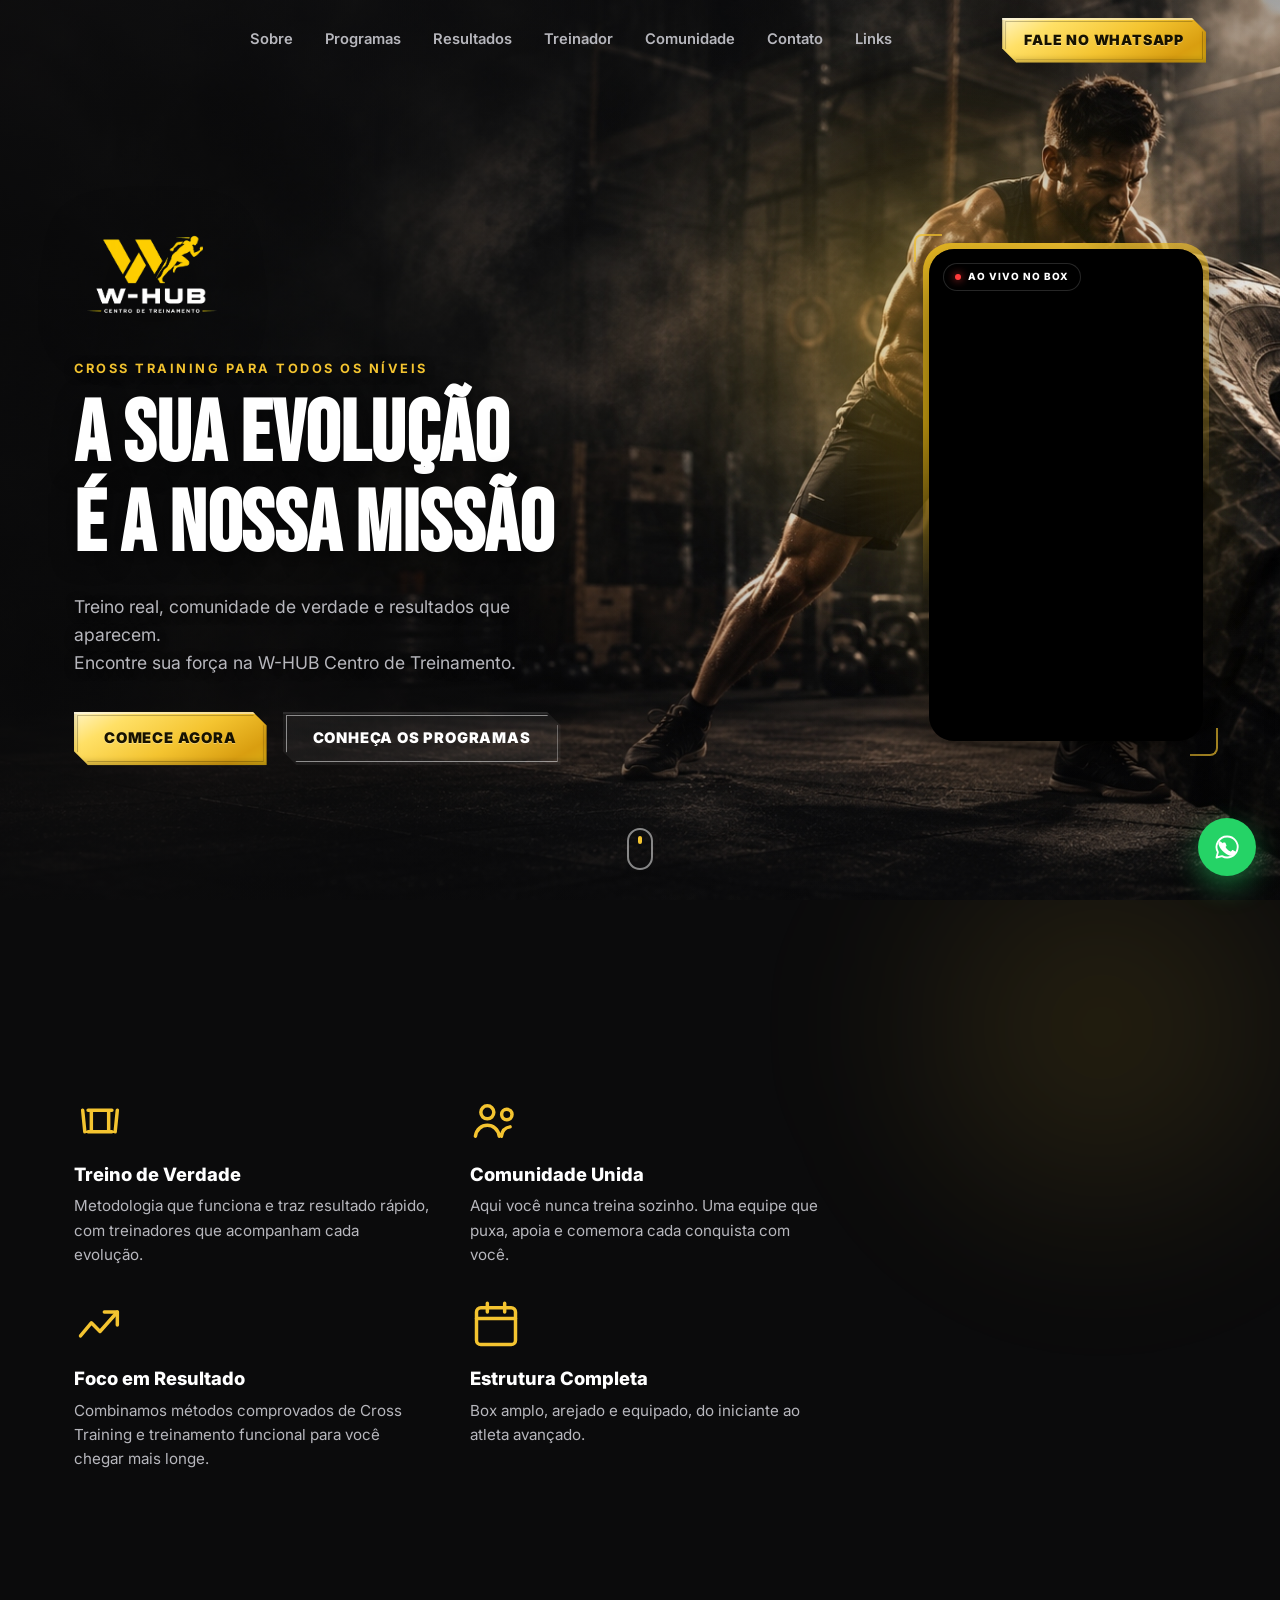
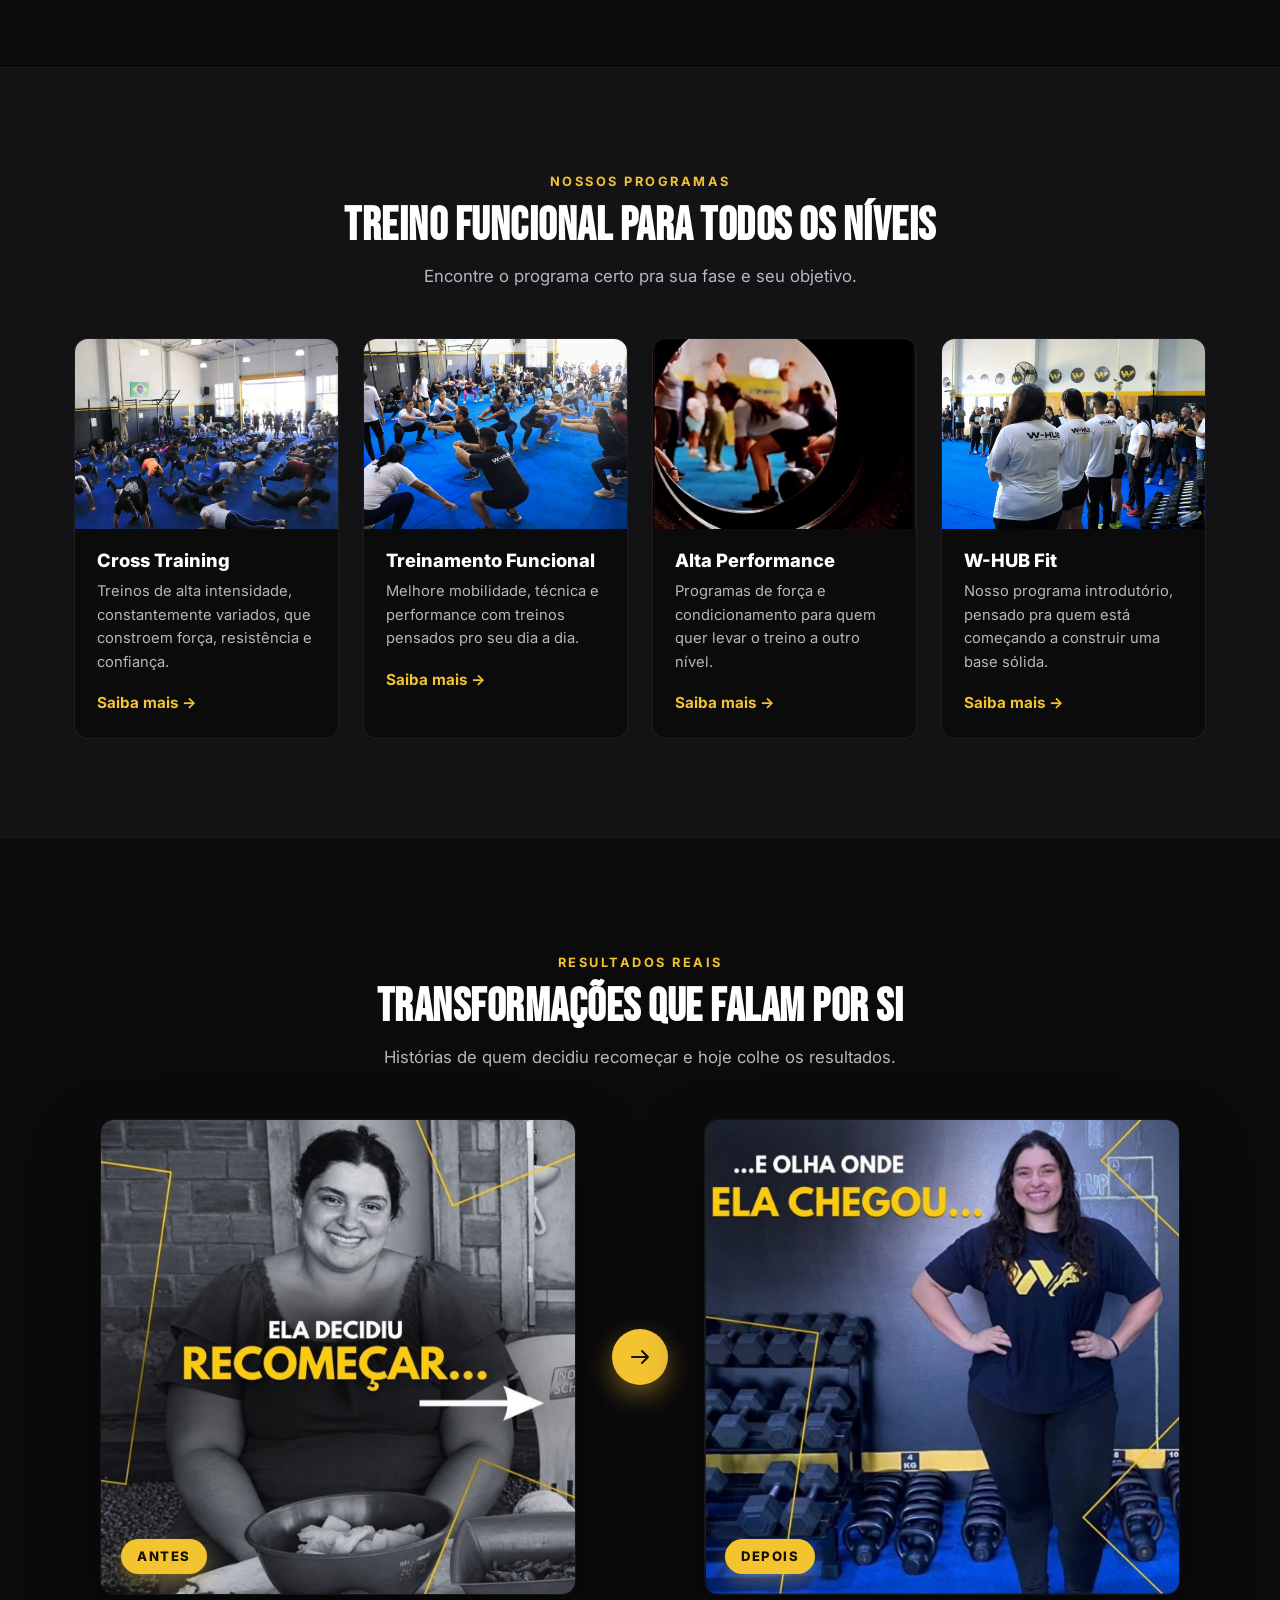
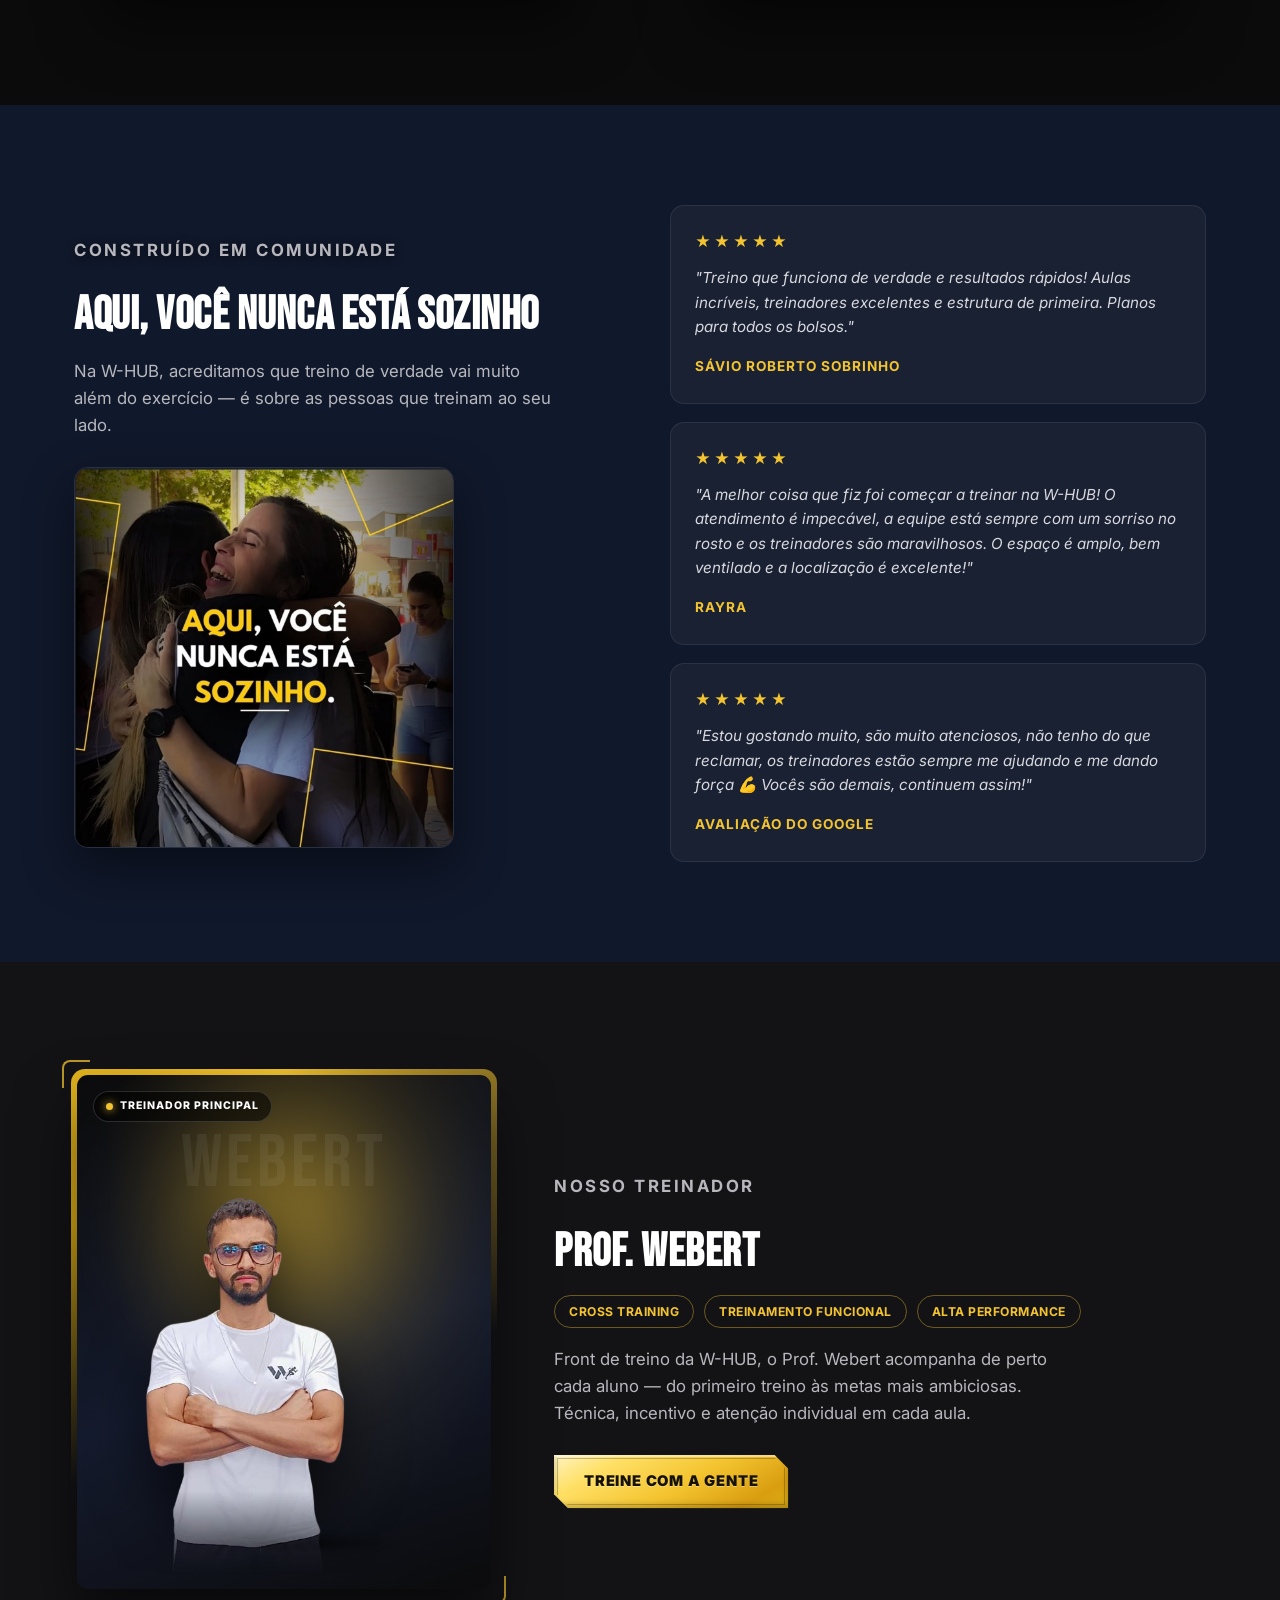
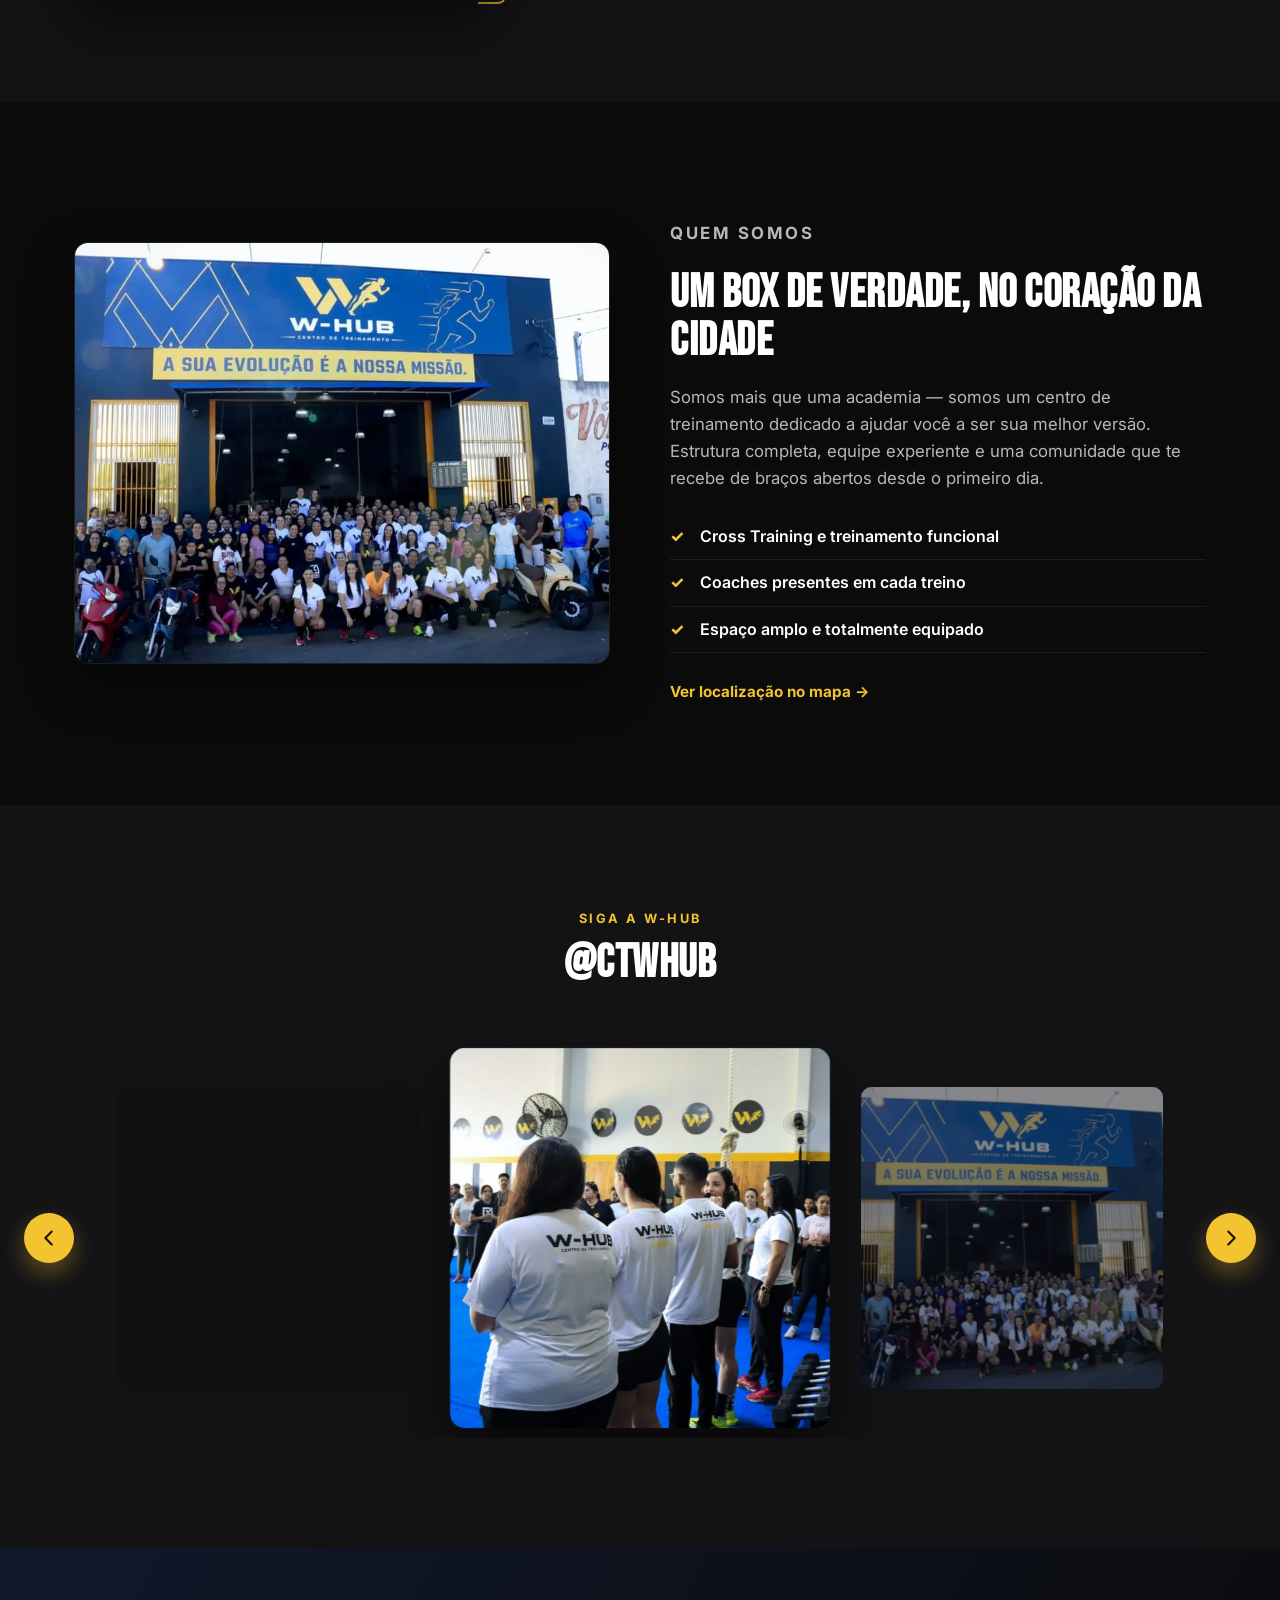
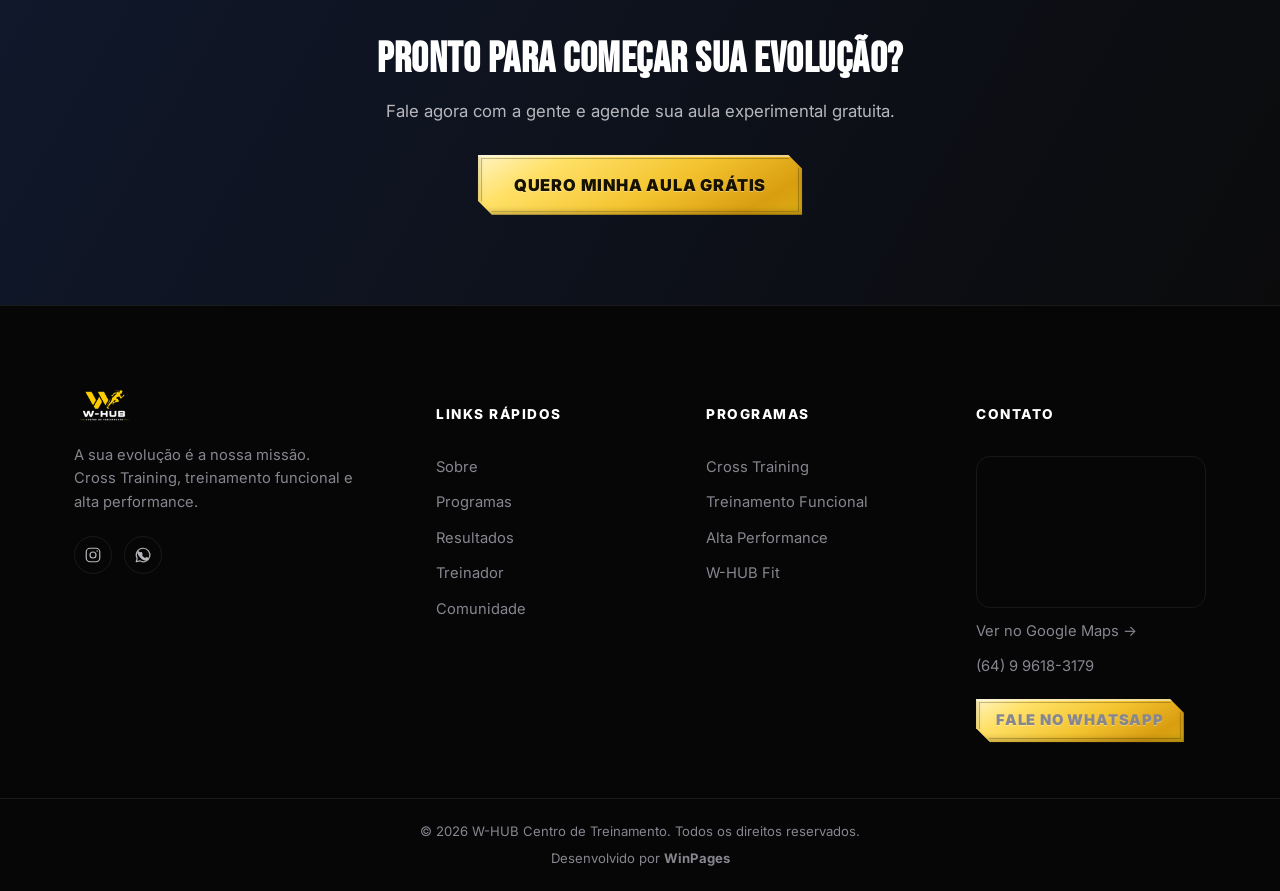
<file: index.html>
<!DOCTYPE html>
<html lang="pt-BR">
<head>
<meta charset="UTF-8">
<meta name="viewport" content="width=device-width, initial-scale=1.0">
<title>W-HUB Centro de Treinamento | Cross Training &amp; Alta Performance</title>
<meta name="description" content="W-HUB Centro de Treinamento. Cross Training, treinamento funcional e alta performance. Sua evolução é a nossa missão.">
<link rel="icon" href="assets/img/logo-transparente.png">
<link rel="preconnect" href="https://fonts.googleapis.com">
<link rel="preconnect" href="https://fonts.gstatic.com" crossorigin>
<link href="https://fonts.googleapis.com/css2?family=Bebas+Neue&family=Inter:wght@400;500;600;700;800&display=swap" rel="stylesheet">
<link rel="stylesheet" href="css/styles.css">
</head>
<body>

<!-- ===== HEADER ===== -->
<header class="header" id="header">
  <div class="container header__inner">
    <a href="#top" class="logo" id="navLogo">
      <img src="assets/img/logo-transparente.png" alt="W-HUB Centro de Treinamento">
    </a>

    <nav class="nav" id="nav">
      <a href="#sobre" class="nav__link">Sobre</a>
      <a href="#programas" class="nav__link">Programas</a>
      <a href="#resultados" class="nav__link">Resultados</a>
      <a href="#treinador" class="nav__link">Treinador</a>
      <a href="#comunidade" class="nav__link">Comunidade</a>
      <a href="#contato" class="nav__link">Contato</a>
      <a href="links.html" class="nav__link">Links</a>
    </nav>

    <a href="https://wa.me/5564996183179?text=Ol%C3%A1%2C%20quero%20come%C3%A7ar%20a%20treinar%20na%20W-HUB!" target="_blank" rel="noopener" class="btn btn--primary header__cta">
      Fale no WhatsApp
    </a>

    <button class="nav__toggle" id="navToggle" aria-label="Abrir menu" aria-expanded="false" aria-controls="nav">
      <span></span><span></span><span></span>
    </button>
  </div>
</header>

<div class="nav__overlay" id="navOverlay" aria-hidden="true"></div>

<!-- ===== HERO ===== -->
<section class="hero" id="top">
  <img src="assets/img/hero-effect.jpg" alt="" class="hero__video">
  <div class="hero__overlay"></div>
  <div class="hero__glow" aria-hidden="true"></div>

  <div class="container hero__row">
    <div class="hero__content reveal">
      <img src="assets/img/logo-transparente.png" alt="W-HUB Centro de Treinamento" class="hero-logo" id="heroLogo">
      <p class="eyebrow eyebrow--light">Cross Training para todos os níveis</p>
      <h1 class="hero__title">A SUA EVOLUÇÃO<br>É A NOSSA MISSÃO</h1>
      <p class="hero__subtitle">Treino real, comunidade de verdade e resultados que aparecem.<br>Encontre sua força na W-HUB Centro de Treinamento.</p>
      <div class="hero__actions">
        <a href="https://wa.me/5564996183179?text=Ol%C3%A1%2C%20quero%20come%C3%A7ar%20a%20treinar%20na%20W-HUB!" target="_blank" rel="noopener" class="btn btn--primary">Comece Agora</a>
        <a href="#programas" class="btn btn--outline">Conheça os Programas</a>
      </div>
    </div>

    <div class="showcase-slot" id="heroSlot">
      <div class="flying-card" id="flyingCard">
        <div class="flying-card__glow" aria-hidden="true"></div>
        <div class="flying-card__frame">
          <div class="flying-card__frame-inner">
            <span class="flying-card__badge"><span class="dot"></span>AO VIVO NO BOX</span>
            <video muted loop playsinline autoplay><source src="assets/video/cortes-academia.mp4" type="video/mp4"></video>
          </div>
        </div>
        <span class="flying-card__corner flying-card__corner--tl" aria-hidden="true"></span>
        <span class="flying-card__corner flying-card__corner--br" aria-hidden="true"></span>
      </div>
    </div>
  </div>

  <a href="#pilares" class="hero__scroll" aria-label="Rolar para baixo"><span></span></a>
</section>

<!-- ===== PILARES ===== -->
<section class="pillars" id="pilares">
  <div class="pillars__glow" aria-hidden="true"></div>
  <div class="container pillars__row">
    <div class="pillars__icons">
      <div class="pillar reveal">
        <div class="pillar__icon">
          <svg viewBox="0 0 24 24" fill="none"><path d="M6.5 7h11M6.5 17h11M4 7l1 10M20 7l-1 10M8 7v10M16 7v10" stroke="currentColor" stroke-width="1.6" stroke-linecap="round" stroke-linejoin="round"/></svg>
        </div>
        <h3>Treino de Verdade</h3>
        <p>Metodologia que funciona e traz resultado rápido, com treinadores que acompanham cada evolução.</p>
      </div>
      <div class="pillar reveal">
        <div class="pillar__icon">
          <svg viewBox="0 0 24 24" fill="none"><circle cx="8" cy="8" r="3" stroke="currentColor" stroke-width="1.6"/><circle cx="17" cy="9" r="2.4" stroke="currentColor" stroke-width="1.6"/><path d="M2.5 19c.5-3.2 2.9-5 5.5-5s5 1.8 5.5 5M14.5 19c.3-2.4 1.9-4 4-4.3" stroke="currentColor" stroke-width="1.6" stroke-linecap="round"/></svg>
        </div>
        <h3>Comunidade Unida</h3>
        <p>Aqui você nunca treina sozinho. Uma equipe que puxa, apoia e comemora cada conquista com você.</p>
      </div>
      <div class="pillar reveal">
        <div class="pillar__icon">
          <svg viewBox="0 0 24 24" fill="none"><path d="M3 17l5-6 4 4 8-9" stroke="currentColor" stroke-width="1.6" stroke-linecap="round" stroke-linejoin="round"/><path d="M14 6h6v6" stroke="currentColor" stroke-width="1.6" stroke-linecap="round" stroke-linejoin="round"/></svg>
        </div>
        <h3>Foco em Resultado</h3>
        <p>Combinamos métodos comprovados de Cross Training e treinamento funcional para você chegar mais longe.</p>
      </div>
      <div class="pillar reveal">
        <div class="pillar__icon">
          <svg viewBox="0 0 24 24" fill="none"><rect x="3" y="4" width="18" height="17" rx="2" stroke="currentColor" stroke-width="1.6"/><path d="M3 9h18M8 2v4M16 2v4" stroke="currentColor" stroke-width="1.6" stroke-linecap="round"/></svg>
        </div>
        <h3>Estrutura Completa</h3>
        <p>Box amplo, arejado e equipado, do iniciante ao atleta avançado.</p>
      </div>
    </div>

    <div class="showcase-slot" id="pillarsSlot"></div>
  </div>
</section>

<!-- ===== PROGRAMAS ===== -->
<section class="programs" id="programas">
  <div class="container">
    <div class="section-head reveal">
      <p class="eyebrow">Nossos Programas</p>
      <h2>Treino funcional para todos os níveis</h2>
      <p class="section-head__desc">Encontre o programa certo pra sua fase e seu objetivo.</p>
    </div>

    <div class="programs__grid">
      <article class="program-card reveal">
        <div class="program-card__img"><img src="assets/img/alunos-1.jpg" alt="Aula de Cross Training na W-HUB"></div>
        <div class="program-card__body">
          <h3>Cross Training</h3>
          <p>Treinos de alta intensidade, constantemente variados, que constroem força, resistência e confiança.</p>
          <a href="https://wa.me/5564996183179?text=Quero%20saber%20mais%20sobre%20o%20Cross%20Training" target="_blank" rel="noopener" class="link-arrow">Saiba mais →</a>
        </div>
      </article>

      <article class="program-card reveal">
        <div class="program-card__img"><img src="assets/img/alunos-2.jpg" alt="Treinamento funcional em grupo"></div>
        <div class="program-card__body">
          <h3>Treinamento Funcional</h3>
          <p>Melhore mobilidade, técnica e performance com treinos pensados pro seu dia a dia.</p>
          <a href="https://wa.me/5564996183179?text=Quero%20saber%20mais%20sobre%20Treinamento%20Funcional" target="_blank" rel="noopener" class="link-arrow">Saiba mais →</a>
        </div>
      </article>

      <article class="program-card reveal">
        <div class="program-card__img"><img src="assets/img/alta-performance.jpg" alt="Treino de alta performance na W-HUB"></div>
        <div class="program-card__body">
          <h3>Alta Performance</h3>
          <p>Programas de força e condicionamento para quem quer levar o treino a outro nível.</p>
          <a href="https://wa.me/5564996183179?text=Quero%20saber%20mais%20sobre%20Alta%20Performance" target="_blank" rel="noopener" class="link-arrow">Saiba mais →</a>
        </div>
      </article>

      <article class="program-card reveal">
        <div class="program-card__img"><img src="assets/img/alunos-3.jpg" alt="Programa introdutório W-HUB Fit"></div>
        <div class="program-card__body">
          <h3>W-HUB Fit</h3>
          <p>Nosso programa introdutório, pensado pra quem está começando a construir uma base sólida.</p>
          <a href="https://wa.me/5564996183179?text=Quero%20come%C3%A7ar%20pelo%20W-HUB%20Fit" target="_blank" rel="noopener" class="link-arrow">Saiba mais →</a>
        </div>
      </article>
    </div>
  </div>
</section>

<!-- ===== ANTES E DEPOIS ===== -->
<section class="transformation" id="resultados">
  <div class="container">
    <div class="section-head reveal">
      <p class="eyebrow">Resultados Reais</p>
      <h2>Transformações que falam por si</h2>
      <p class="section-head__desc">Histórias de quem decidiu recomeçar e hoje colhe os resultados.</p>
    </div>

    <div class="transformation__compare">
      <figure class="transformation__frame reveal">
        <img src="assets/img/antes.jpg" alt="Antes: aluna decidiu recomeçar">
        <figcaption>Antes</figcaption>
      </figure>
      <div class="transformation__arrow reveal" aria-hidden="true">
        <svg viewBox="0 0 24 24" fill="none"><path d="M4 12h16M14 6l6 6-6 6" stroke="currentColor" stroke-width="2" stroke-linecap="round" stroke-linejoin="round"/></svg>
      </div>
      <figure class="transformation__frame reveal">
        <img src="assets/img/depois.jpg" alt="Depois: aluna treinando na W-HUB">
        <figcaption>Depois</figcaption>
      </figure>
    </div>
  </div>
</section>

<!-- ===== COMUNIDADE / DEPOIMENTOS ===== -->
<section class="community" id="comunidade">
  <div class="container community__inner">
    <div class="community__intro reveal">
      <p class="eyebrow eyebrow--light">Construído em Comunidade</p>
      <h2>Aqui, você nunca está sozinho</h2>
      <p>Na W-HUB, acreditamos que treino de verdade vai muito além do exercício — é sobre as pessoas que treinam ao seu lado.</p>
      <img class="community__img" src="assets/img/comunidade.jpg" alt="Alunas se abraçando na W-HUB">
    </div>

    <div class="community__reviews">
      <div class="review-card reveal">
        <div class="stars">★★★★★</div>
        <p>"Treino que funciona de verdade e resultados rápidos! Aulas incríveis, treinadores excelentes e estrutura de primeira. Planos para todos os bolsos."</p>
        <span class="review-card__author">Sávio Roberto Sobrinho</span>
      </div>
      <div class="review-card reveal">
        <div class="stars">★★★★★</div>
        <p>"A melhor coisa que fiz foi começar a treinar na W-HUB! O atendimento é impecável, a equipe está sempre com um sorriso no rosto e os treinadores são maravilhosos. O espaço é amplo, bem ventilado e a localização é excelente!"</p>
        <span class="review-card__author">Rayra</span>
      </div>
      <div class="review-card reveal">
        <div class="stars">★★★★★</div>
        <p>"Estou gostando muito, são muito atenciosos, não tenho do que reclamar, os treinadores estão sempre me ajudando e me dando força 💪 Vocês são demais, continuem assim!"</p>
        <span class="review-card__author">Avaliação do Google</span>
      </div>
    </div>
  </div>
</section>

<!-- ===== TREINADOR ===== -->
<section class="coach" id="treinador">
  <div class="container coach__inner">
    <div class="coach__showcase reveal">
      <div class="coach__panel">
        <div class="coach__panel-inner">
          <div class="coach__glow" aria-hidden="true"></div>
          <span class="coach__watermark" aria-hidden="true">WEBERT</span>
          <span class="coach__badge"><span class="dot"></span>TREINADOR PRINCIPAL</span>
          <img src="assets/img/coach-webert-transparente.png" alt="Prof. Webert, treinador da W-HUB" class="coach__cutout">
          <div class="coach__floor" aria-hidden="true"></div>
        </div>
      </div>
      <span class="coach__corner coach__corner--tl" aria-hidden="true"></span>
      <span class="coach__corner coach__corner--br" aria-hidden="true"></span>
    </div>
    <div class="coach__text reveal">
      <p class="eyebrow">Nosso Treinador</p>
      <h2>Prof. Webert</h2>
      <div class="coach__tags">
        <span>Cross Training</span>
        <span>Treinamento Funcional</span>
        <span>Alta Performance</span>
      </div>
      <p>Front de treino da W-HUB, o Prof. Webert acompanha de perto cada aluno — do primeiro treino às metas mais ambiciosas. Técnica, incentivo e atenção individual em cada aula.</p>
      <a href="https://wa.me/5564996183179?text=Quero%20treinar%20com%20o%20Prof.%20Webert" target="_blank" rel="noopener" class="btn btn--primary">Treine com a gente</a>
    </div>
  </div>
</section>

<!-- ===== SOBRE / FACHADA ===== -->
<section class="about" id="sobre">
  <div class="container about__inner">
    <div class="about__img reveal">
      <img src="assets/img/fachada.jpg" alt="Fachada da W-HUB Centro de Treinamento">
    </div>
    <div class="about__text reveal">
      <p class="eyebrow">Quem Somos</p>
      <h2>Um box de verdade, no coração da cidade</h2>
      <p>Somos mais que uma academia — somos um centro de treinamento dedicado a ajudar você a ser sua melhor versão. Estrutura completa, equipe experiente e uma comunidade que te recebe de braços abertos desde o primeiro dia.</p>
      <ul class="about__list">
        <li>Cross Training e treinamento funcional</li>
        <li>Coaches presentes em cada treino</li>
        <li>Espaço amplo e totalmente equipado</li>
      </ul>
      <a href="https://maps.app.goo.gl/DdHtDX8jve7Gozn39" target="_blank" rel="noopener" class="link-arrow">Ver localização no mapa →</a>
    </div>
  </div>
</section>

<!-- ===== INSTAGRAM GRID ===== -->
<section class="feed">
  <div class="container">
    <div class="section-head reveal">
      <p class="eyebrow">Siga a W-HUB</p>
      <h2><a href="https://instagram.com/ctwhub" target="_blank" rel="noopener" class="feed__handle">@ctwhub</a></h2>
    </div>
  </div>
  <div class="feed__carousel">
    <button class="feed__nav feed__nav--prev" id="feedPrev" aria-label="Foto anterior">
      <svg viewBox="0 0 24 24" fill="none"><path d="M15 5l-7 7 7 7" stroke="currentColor" stroke-width="2.2" stroke-linecap="round" stroke-linejoin="round"/></svg>
    </button>

    <div class="feed__viewport">
      <div class="feed__track" id="feedTrack">
        <div class="feed__slide"><img src="assets/img/alunos-1.jpg" alt="Alunos treinando"></div>
        <div class="feed__slide"><img src="assets/img/alunos-2.jpg" alt="Agachamento em grupo"></div>
        <div class="feed__slide feed__slide--video">
          <video muted loop playsinline autoplay><source src="assets/video/treino.mp4" type="video/mp4"></video>
        </div>
        <div class="feed__slide"><img src="assets/img/alunos-3.jpg" alt="Equipe W-HUB"></div>
        <div class="feed__slide"><img src="assets/img/fachada.jpg" alt="Fachada W-HUB"></div>
        <div class="feed__slide feed__slide--video">
          <video muted loop playsinline autoplay><source src="assets/video/sessao-treino.mp4" type="video/mp4"></video>
        </div>
      </div>
    </div>

    <button class="feed__nav feed__nav--next" id="feedNext" aria-label="Próxima foto">
      <svg viewBox="0 0 24 24" fill="none"><path d="M9 5l7 7-7 7" stroke="currentColor" stroke-width="2.2" stroke-linecap="round" stroke-linejoin="round"/></svg>
    </button>
  </div>
</section>

<!-- ===== CTA FINAL ===== -->
<section class="cta-final">
  <div class="container cta-final__inner reveal">
    <h2>Pronto para começar sua evolução?</h2>
    <p>Fale agora com a gente e agende sua aula experimental gratuita.</p>
    <a href="https://wa.me/5564996183179?text=Ol%C3%A1%2C%20quero%20agendar%20uma%20aula%20experimental!" target="_blank" rel="noopener" class="btn btn--primary btn--lg">Quero minha aula grátis</a>
  </div>
</section>

<!-- ===== FOOTER ===== -->
<footer class="footer" id="contato">
  <div class="container footer__grid">
    <div class="footer__brand">
      <img src="assets/img/logo-transparente.png" alt="W-HUB Centro de Treinamento" class="footer__logo">
      <p>A sua evolução é a nossa missão. Cross Training, treinamento funcional e alta performance.</p>
      <div class="footer__social">
        <a href="https://instagram.com/ctwhub" aria-label="Instagram" target="_blank" rel="noopener">
          <svg viewBox="0 0 24 24" fill="none"><rect x="3" y="3" width="18" height="18" rx="5" stroke="currentColor" stroke-width="1.6"/><circle cx="12" cy="12" r="4" stroke="currentColor" stroke-width="1.6"/><circle cx="17.5" cy="6.5" r="1" fill="currentColor"/></svg>
        </a>
        <a href="https://wa.me/5564996183179" aria-label="WhatsApp" target="_blank" rel="noopener">
          <svg viewBox="0 0 24 24" fill="none"><path d="M12 3a9 9 0 0 0-7.8 13.4L3 21l4.7-1.2A9 9 0 1 0 12 3Z" stroke="currentColor" stroke-width="1.6" stroke-linejoin="round"/><path d="M8.5 8.7c.2-.6.6-.6 1-.6h.5c.2 0 .5 0 .7.5s.7 1.7.8 1.9c.1.2.1.4 0 .6-.1.2-.2.3-.4.5-.2.2-.4.4-.2.7.2.4 1 1.5 2 2.3 1.1.9 1.7 1.1 2 1.2.3.1.5.1.6-.1.2-.2.6-.7.8-1 .2-.2.4-.2.6-.1.2.1 1.6.8 1.9 1 .3.1.5.2.6.3.1.2.1 1-.3 1.8-.3.9-1.9 1.6-2.6 1.7-.7.1-1.3.2-2.6-.2-.9-.2-2.5-.8-4.5-2.6-2.3-2-3.5-4.2-3.7-4.6-.2-.5-1-1.5-1-2.9 0-1.3.7-2 1-2.3Z" fill="currentColor"/></svg>
        </a>
      </div>
    </div>

    <div class="footer__col">
      <h4>Links Rápidos</h4>
      <a href="#sobre">Sobre</a>
      <a href="#programas">Programas</a>
      <a href="#resultados">Resultados</a>
      <a href="#treinador">Treinador</a>
      <a href="#comunidade">Comunidade</a>
    </div>

    <div class="footer__col">
      <h4>Programas</h4>
      <a href="#programas">Cross Training</a>
      <a href="#programas">Treinamento Funcional</a>
      <a href="#programas">Alta Performance</a>
      <a href="#programas">W-HUB Fit</a>
    </div>

    <div class="footer__col">
      <h4>Contato</h4>
      <div class="footer__map">
        <iframe
          src="https://maps.google.com/maps?q=-18.1937914,-47.9381094&z=16&output=embed"
          width="100%" height="150" style="border:0;" loading="lazy"
          referrerpolicy="no-referrer-when-downgrade"
          title="Localização da W-HUB Centro de Treinamento no Google Maps"></iframe>
      </div>
      <a href="https://maps.app.goo.gl/DdHtDX8jve7Gozn39" target="_blank" rel="noopener">Ver no Google Maps →</a>
      <a href="https://wa.me/5564996183179" target="_blank" rel="noopener">(64) 9 9618-3179</a>
      <a href="https://wa.me/5564996183179?text=Ol%C3%A1%2C%20quero%20come%C3%A7ar%20a%20treinar%20na%20W-HUB!" target="_blank" rel="noopener" class="footer__final-cta btn btn--primary">Fale no WhatsApp</a>
    </div>
  </div>

  <div class="footer__bottom">
    <p>&copy; 2026 W-HUB Centro de Treinamento. Todos os direitos reservados.</p>
    <p class="footer__credit">Desenvolvido por <a href="https://www.winpages.com.br/" target="_blank" rel="noopener">WinPages</a></p>
  </div>
</footer>

<a href="https://wa.me/5564996183179?text=Ol%C3%A1%2C%20quero%20come%C3%A7ar%20a%20treinar%20na%20W-HUB!" target="_blank" rel="noopener" class="whatsapp-float" aria-label="Falar no WhatsApp">
  <svg viewBox="0 0 24 24" fill="none"><path d="M12 3a9 9 0 0 0-7.8 13.4L3 21l4.7-1.2A9 9 0 1 0 12 3Z" stroke="currentColor" stroke-width="1.6" stroke-linejoin="round"/><path d="M8.5 8.7c.2-.6.6-.6 1-.6h.5c.2 0 .5 0 .7.5s.7 1.7.8 1.9c.1.2.1.4 0 .6-.1.2-.2.3-.4.5-.2.2-.4.4-.2.7.2.4 1 1.5 2 2.3 1.1.9 1.7 1.1 2 1.2.3.1.5.1.6-.1.2-.2.6-.7.8-1 .2-.2.4-.2.6-.1.2.1 1.6.8 1.9 1 .3.1.5.2.6.3.1.2.1 1-.3 1.8-.3.9-1.9 1.6-2.6 1.7-.7.1-1.3.2-2.6-.2-.9-.2-2.5-.8-4.5-2.6-2.3-2-3.5-4.2-3.7-4.6-.2-.5-1-1.5-1-2.9 0-1.3.7-2 1-2.3Z" fill="currentColor"/></svg>
</a>

<script src="js/script.js"></script>
</body>
</html>
</file>
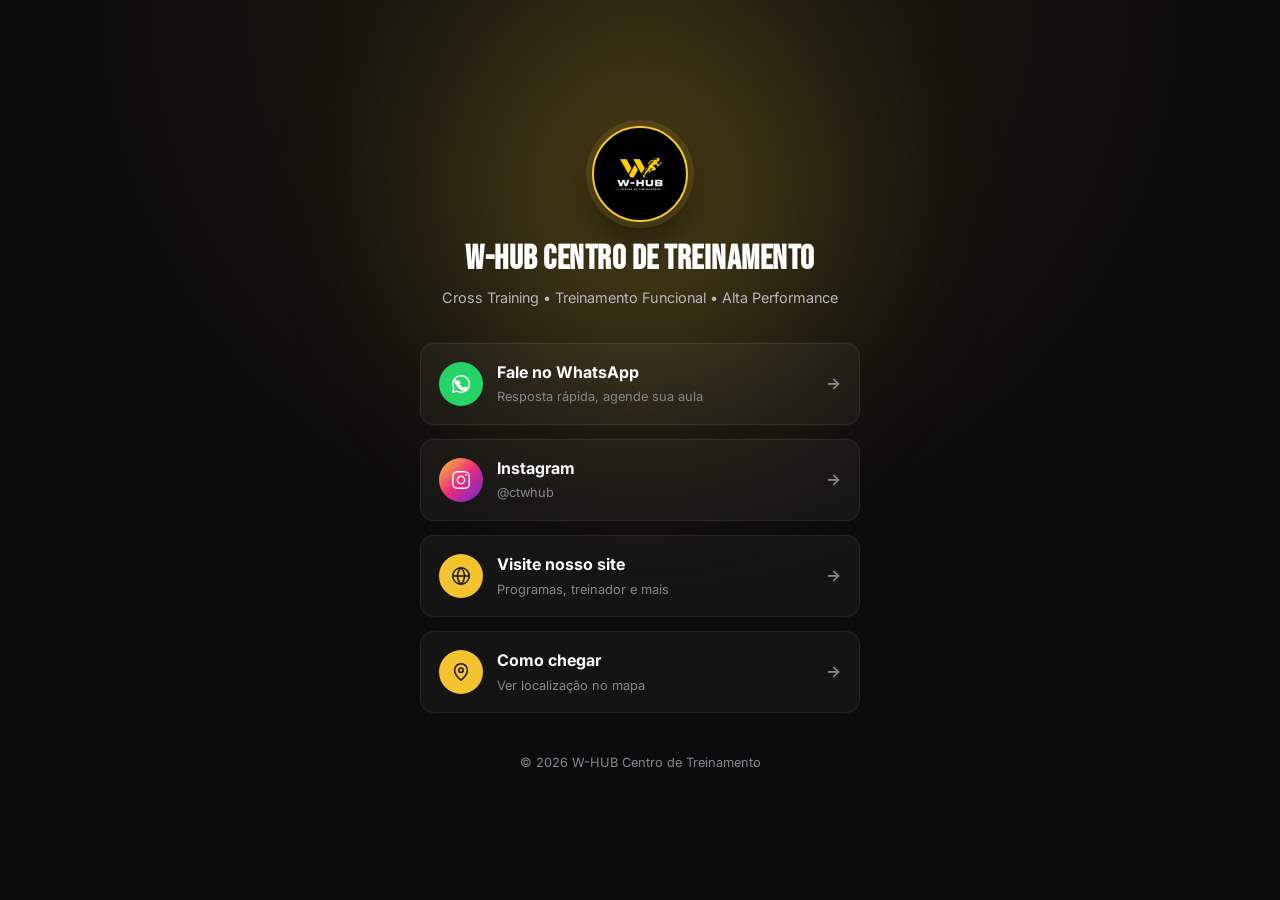
<file: links.html>
<!DOCTYPE html>
<html lang="pt-BR">
<head>
<meta charset="UTF-8">
<meta name="viewport" content="width=device-width, initial-scale=1.0">
<title>Links | W-HUB Centro de Treinamento</title>
<meta name="description" content="Todos os links úteis da W-HUB Centro de Treinamento: WhatsApp, Instagram, site e localização.">
<link rel="icon" href="assets/img/logo-transparente.png">
<link rel="preconnect" href="https://fonts.googleapis.com">
<link rel="preconnect" href="https://fonts.gstatic.com" crossorigin>
<link href="https://fonts.googleapis.com/css2?family=Bebas+Neue&family=Inter:wght@400;500;600;700;800&display=swap" rel="stylesheet">
<link rel="stylesheet" href="css/styles.css">
<link rel="stylesheet" href="css/links.css">
</head>
<body class="links-page">

<div class="links__glow" aria-hidden="true"></div>

<main class="links">
  <img src="assets/img/logo-transparente.png" alt="W-HUB Centro de Treinamento" class="links__avatar">
  <h1 class="links__name">W-HUB Centro de Treinamento</h1>
  <p class="links__tag">Cross Training &bull; Treinamento Funcional &bull; Alta Performance</p>

  <nav class="links__list">
    <a class="links__item links__item--whatsapp" href="https://wa.me/5564996183179?text=Ol%C3%A1%2C%20vim%20pelo%20link%20da%20bio!" target="_blank" rel="noopener">
      <span class="links__icon">
        <svg viewBox="0 0 24 24" fill="none"><path d="M12 3a9 9 0 0 0-7.8 13.4L3 21l4.7-1.2A9 9 0 1 0 12 3Z" stroke="currentColor" stroke-width="1.6" stroke-linejoin="round"/><path d="M8.5 8.7c.2-.6.6-.6 1-.6h.5c.2 0 .5 0 .7.5s.7 1.7.8 1.9c.1.2.1.4 0 .6-.1.2-.2.3-.4.5-.2.2-.4.4-.2.7.2.4 1 1.5 2 2.3 1.1.9 1.7 1.1 2 1.2.3.1.5.1.6-.1.2-.2.6-.7.8-1 .2-.2.4-.2.6-.1.2.1 1.6.8 1.9 1 .3.1.5.2.6.3.1.2.1 1-.3 1.8-.3.9-1.9 1.6-2.6 1.7-.7.1-1.3.2-2.6-.2-.9-.2-2.5-.8-4.5-2.6-2.3-2-3.5-4.2-3.7-4.6-.2-.5-1-1.5-1-2.9 0-1.3.7-2 1-2.3Z" fill="currentColor"/></svg>
      </span>
      <span class="links__text">
        <strong>Fale no WhatsApp</strong>
        <small>Resposta rápida, agende sua aula</small>
      </span>
      <span class="links__arrow">→</span>
    </a>

    <a class="links__item links__item--instagram" href="https://instagram.com/ctwhub" target="_blank" rel="noopener">
      <span class="links__icon">
        <svg viewBox="0 0 24 24" fill="none"><rect x="3" y="3" width="18" height="18" rx="5" stroke="currentColor" stroke-width="1.6"/><circle cx="12" cy="12" r="4" stroke="currentColor" stroke-width="1.6"/><circle cx="17.5" cy="6.5" r="1" fill="currentColor"/></svg>
      </span>
      <span class="links__text">
        <strong>Instagram</strong>
        <small>@ctwhub</small>
      </span>
      <span class="links__arrow">→</span>
    </a>

    <a class="links__item links__item--site" href="index.html">
      <span class="links__icon">
        <svg viewBox="0 0 24 24" fill="none"><circle cx="12" cy="12" r="9" stroke="currentColor" stroke-width="1.6"/><path d="M3 12h18M12 3c2.5 2.5 3.8 5.7 3.8 9s-1.3 6.5-3.8 9c-2.5-2.5-3.8-5.7-3.8-9S9.5 5.5 12 3Z" stroke="currentColor" stroke-width="1.6"/></svg>
      </span>
      <span class="links__text">
        <strong>Visite nosso site</strong>
        <small>Programas, treinador e mais</small>
      </span>
      <span class="links__arrow">→</span>
    </a>

    <a class="links__item links__item--map" href="https://maps.app.goo.gl/DdHtDX8jve7Gozn39" target="_blank" rel="noopener">
      <span class="links__icon">
        <svg viewBox="0 0 24 24" fill="none"><path d="M12 21s-7-6.1-7-11a7 7 0 1 1 14 0c0 4.9-7 11-7 11Z" stroke="currentColor" stroke-width="1.6" stroke-linejoin="round"/><circle cx="12" cy="10" r="2.4" stroke="currentColor" stroke-width="1.6"/></svg>
      </span>
      <span class="links__text">
        <strong>Como chegar</strong>
        <small>Ver localização no mapa</small>
      </span>
      <span class="links__arrow">→</span>
    </a>
  </nav>

  <footer class="links__footer">
    <p>&copy; 2026 W-HUB Centro de Treinamento</p>
  </footer>
</main>

</body>
</html>
</file>
<file: css/styles.css>
/* ===== Tokens ===== */
:root{
  --bg: #0b0b0c;
  --bg-alt: #131316;
  --navy: #10182b;
  --navy-light: #16213e;
  --yellow: #f4c430;
  --yellow-dark: #d9ab12;
  --white: #ffffff;
  --gray: #b7b7bd;
  --gray-dim: #86868f;
  --border: rgba(255,255,255,0.08);
  --radius: 14px;
  --shadow: 0 20px 50px rgba(0,0,0,0.45);
  --font-display: "Bebas Neue", "Arial Narrow", sans-serif;
  --font-body: "Inter", system-ui, -apple-system, sans-serif;
  --container: 1180px;
}

*,*::before,*::after{ box-sizing: border-box; }
html{ scroll-behavior: smooth; }
body{
  margin:0;
  background: var(--bg);
  color: var(--white);
  font-family: var(--font-body);
  line-height: 1.6;
  -webkit-font-smoothing: antialiased;
  overflow-x: hidden;
}
body.nav-locked{ overflow: hidden; }
img,video{ max-width:100%; display:block; }
a{ color:inherit; text-decoration:none; }
ul{ list-style:none; margin:0; padding:0; }
h1,h2,h3{ font-family: var(--font-display); letter-spacing: 0.5px; line-height:1.05; margin:0; }
h2{ font-size: clamp(2rem, 4vw, 2.9rem); }
h3{ font-size: 1.4rem; }
p{ margin:0; }

.container{
  width:100%;
  max-width: var(--container);
  margin: 0 auto;
  padding: 0 24px;
}

/* ===== Buttons ===== */
.btn{
  --cut: 14px;
  display:inline-flex;
  align-items:center;
  justify-content:center;
  gap:8px;
  padding: 15px 30px;
  font-weight: 900;
  font-size: 0.92rem;
  letter-spacing: 0.8px;
  text-transform: uppercase;
  border: none;
  position: relative;
  isolation: isolate;
  overflow: hidden;
  clip-path: polygon(0 0, calc(100% - var(--cut)) 0, 100% var(--cut), 100% 100%, var(--cut) 100%, 0 calc(100% - var(--cut)));
  transition: transform .25s ease, box-shadow .25s ease, background .25s ease, color .25s ease;
  cursor:pointer;
  white-space: nowrap;
}
.btn::before{
  content:"";
  position: absolute;
  inset: 3px;
  clip-path: polygon(0 0, calc(100% - (var(--cut) - 3px)) 0, 100% calc(var(--cut) - 3px), 100% 100%, calc(var(--cut) - 3px) 100%, 0 calc(100% - (var(--cut) - 3px)));
  pointer-events: none;
  z-index: 1;
}
.btn::after{
  content:"";
  position: absolute;
  top: 0; left: -75%;
  width: 45%; height: 100%;
  background: linear-gradient(115deg, transparent 0%, rgba(255,255,255,0.7) 50%, transparent 100%);
  transform: skewX(-22deg);
  transition: left .7s ease;
  pointer-events: none;
  z-index: 3;
}
.btn:hover::after{ left: 130%; }
.btn--primary{
  background: linear-gradient(150deg, #fff4c2 0%, #ffe066 22%, var(--yellow) 55%, #d99e10 85%, var(--yellow-dark) 100%);
  color: #171200;
  text-shadow: 0 1px 0 rgba(255,255,255,0.35);
  box-shadow:
    0 14px 30px rgba(244,196,48,0.4),
    0 2px 0 rgba(255,255,255,0.5) inset,
    0 -3px 6px rgba(23,18,0,0.25) inset;
}
.btn--primary::before{ border: 1px solid rgba(23,18,0,0.25); }
.btn--primary:hover{
  transform: translateY(-3px);
  box-shadow:
    0 20px 38px rgba(244,196,48,0.55),
    0 2px 0 rgba(255,255,255,0.55) inset,
    0 -3px 6px rgba(23,18,0,0.3) inset;
}
.btn--outline{
  background: rgba(255,255,255,0.05);
  color: var(--white);
  box-shadow: 0 2px 0 rgba(255,255,255,0.08) inset;
}
.btn--outline::before{ border: 1.5px solid rgba(255,255,255,0.5); }
.btn--outline:hover{
  background: rgba(255,255,255,0.1);
  transform: translateY(-3px);
  box-shadow: 0 12px 26px rgba(0,0,0,0.35), 0 2px 0 rgba(255,255,255,0.12) inset;
}
.btn--outline:hover::before{ border-color: var(--white); }
.btn--lg{ padding: 17px 36px; font-size: 1.02rem; }

.eyebrow{
  display:inline-block;
  color: var(--yellow);
  font-weight: 700;
  font-size: 0.8rem;
  letter-spacing: 2.5px;
  text-transform: uppercase;
  margin-bottom: 10px;
}
.eyebrow--light{ color: var(--yellow); text-shadow: 0 2px 10px rgba(0,0,0,0.65); }

.link-arrow{
  color: var(--yellow);
  font-weight: 700;
  font-size: 0.95rem;
  transition: gap .2s ease, opacity .2s ease;
}
.link-arrow:hover{ opacity: 0.8; }

.section-head{ text-align:center; max-width: 640px; margin: 0 auto 48px; }
.section-head__desc{ color: var(--gray); margin-top: 12px; font-size: 1.05rem; }

/* ===== Reveal animation ===== */
.reveal{
  opacity: 0;
  transform: translateY(28px);
  transition: opacity .7s ease, transform .7s ease;
}
.reveal.is-visible{ opacity: 1; transform: translateY(0); }

/* ===== Header ===== */
.header{
  position: fixed;
  top:0; left:0; right:0;
  z-index: 1000;
  padding: 18px 0;
  background: transparent;
  transition: background .3s ease, padding .3s ease, box-shadow .3s ease;
}
.header.is-scrolled{
  background: rgba(11,11,12,0.92);
  backdrop-filter: blur(10px);
  padding: 12px 0;
  box-shadow: 0 8px 24px rgba(0,0,0,0.35);
  border-bottom: 1px solid var(--border);
}
.header__inner{
  display:flex;
  align-items:center;
  justify-content: space-between;
  gap: 24px;
}
.logo{ display:inline-block; }
.logo img{
  height: 44px;
  width: auto;
  opacity: 0;
  will-change: opacity;
}
.nav{
  display:flex;
  align-items:center;
  gap: 32px;
  margin: 0 auto;
}
.nav__link{
  font-size: 0.92rem;
  font-weight: 600;
  color: var(--gray);
  transition: color .2s ease;
  position: relative;
}
.nav__link:hover{ color: var(--white); }
.nav__link::after{
  content:"";
  position:absolute; left:0; bottom:-6px;
  width:0; height:2px; background: var(--yellow);
  transition: width .25s ease;
}
.nav__link:hover::after{ width:100%; }

.header__cta{ padding: 11px 22px; font-size: 0.88rem; }

.nav__toggle{
  display:none;
  flex-direction:column;
  justify-content:center;
  gap:5px;
  width: 42px; height:42px;
  background: rgba(255,255,255,0.06);
  border:1px solid var(--border);
  border-radius: 8px;
  cursor:pointer;
}
.nav__toggle span{
  display:block;
  width: 20px; height:2px;
  background: var(--white);
  margin: 0 auto;
  transition: transform .25s ease, opacity .25s ease;
}
.nav__toggle.is-open span:nth-child(1){ transform: translateY(7px) rotate(45deg); }
.nav__toggle.is-open span:nth-child(2){ opacity:0; }
.nav__toggle.is-open span:nth-child(3){ transform: translateY(-7px) rotate(-45deg); }

/* ===== Hero ===== */
.hero{
  position: relative;
  min-height: 100vh;
  display: flex;
  align-items: center;
  overflow: hidden;
  background: var(--bg);
}
.hero__video{
  position: absolute; inset: 0;
  width: 100%; height: 100%;
  object-fit: cover;
  object-position: center center;
  z-index: 0;
}
@media (max-width: 760px){
  /* a foto é bem larga e o atleta fica à direita do quadro; num recorte
     estreito de celular, o centro puro mostra só a perna dele */
  .hero__video{ object-position: 74% 20%; }
}
.hero__overlay{
  position: absolute; inset: 0;
  background:
    linear-gradient(100deg, rgba(11,11,12,0.78) 0%, rgba(11,11,12,0.45) 40%, rgba(11,11,12,0.14) 64%, rgba(11,11,12,0.05) 100%),
    linear-gradient(180deg, rgba(11,11,12,0.32) 0%, rgba(11,11,12,0) 30%, rgba(11,11,12,0) 66%, rgba(11,11,12,0.55) 100%);
  z-index: 1;
}
.hero__glow{
  position: absolute;
  top: 6%; right: 4%;
  width: 44vw; max-width: 600px; aspect-ratio: 1/1;
  background: radial-gradient(circle, rgba(244,196,48,0.4) 0%, rgba(244,196,48,0.1) 45%, transparent 72%);
  filter: blur(50px);
  z-index: 1;
  animation: backstageGlow 5s ease-in-out infinite;
}

.hero__row{
  position: relative;
  z-index: 3;
  display: flex;
  align-items: center;
  justify-content: space-between;
  gap: 50px;
  padding-top: 90px;
}
.hero__content{
  flex: 1 1 560px;
  max-width: 640px;
}

/* -- vitrine de vídeo que "voa" do hero para os pilares -- */
.showcase-slot{
  position: relative;
  flex: 0 0 auto;
  width: min(280px, 30vw);
  min-width: 220px;
  aspect-ratio: 9/16;
}
#pillarsSlot{
  width: min(330px, 34vw);
  min-width: 250px;
}
.flying-card{
  position: relative;
  width: 100%;
  height: 100%;
  animation: backstageFloat 5s ease-in-out infinite;
}
.flying-card.is-flying{
  position: fixed;
  top: 0; left: 0;
  margin: 0;
  animation: none;
  z-index: 500;
  will-change: transform;
}
.flying-card__glow{
  position: absolute;
  inset: -10%;
  background: radial-gradient(circle, rgba(244,196,48,0.35) 0%, rgba(244,196,48,0.08) 45%, transparent 72%);
  filter: blur(30px);
  z-index: 0;
  animation: backstageGlow 4s ease-in-out infinite;
}
.flying-card__frame{
  position: absolute;
  inset: 0;
  z-index: 1;
  padding: 3px;
  border-radius: 28px;
  isolation: isolate;
}
.flying-card__frame::before{
  content:"";
  position: absolute;
  inset: -3px;
  border-radius: inherit;
  background: conic-gradient(from 0deg, var(--yellow), transparent 25%, transparent 65%, var(--yellow-dark), var(--yellow));
  animation: backstageSpin 5s linear infinite;
  z-index: -1;
}
.flying-card__frame-inner{
  position: relative;
  width:100%; height:100%;
  border-radius: 25px;
  overflow: hidden;
  background: #000;
  box-shadow: 0 25px 60px rgba(0,0,0,0.55);
}
.flying-card__frame-inner video{ width:100%; height:100%; object-fit:cover; }
.flying-card__frame-inner::after{
  content:"";
  position:absolute; inset:0;
  background: radial-gradient(ellipse at center, transparent 55%, rgba(0,0,0,0.55) 100%);
  pointer-events:none;
}
.flying-card__badge{
  position:absolute;
  top: 14px; left: 14px;
  z-index: 2;
  display:flex; align-items:center; gap:7px;
  background: rgba(0,0,0,0.55);
  backdrop-filter: blur(6px);
  border: 1px solid rgba(255,255,255,0.15);
  color: var(--white);
  font-size: 0.62rem;
  font-weight: 800;
  letter-spacing: 1px;
  text-transform: uppercase;
  padding: 5px 11px;
  border-radius: 999px;
}
.flying-card__badge .dot{
  width:6px; height:6px;
  border-radius:50%;
  background: #ff3b3b;
  box-shadow: 0 0 8px #ff3b3b;
  animation: backstagePulseDot 1.4s ease-in-out infinite;
}
.flying-card__corner{
  position:absolute;
  width: 28px; height: 28px;
  border: 2px solid var(--yellow);
  opacity: 0.75;
  z-index: 0;
}
.flying-card__corner--tl{ top:-12px; left:-12px; border-right:none; border-bottom:none; border-radius: 8px 0 0 0; }
.flying-card__corner--br{ bottom:-12px; right:-12px; border-left:none; border-top:none; border-radius: 0 0 8px 0; }

@media (max-width: 560px){
  .showcase-slot{ width: min(220px, 58vw); min-width: 190px; }
  #pillarsSlot{ width: min(250px, 64vw); min-width: 210px; }
}
.hero-logo{
  height: clamp(64px, 8vw, 108px);
  width: auto;
  margin-bottom: 28px;
  filter: drop-shadow(0 14px 30px rgba(0,0,0,0.55));
  will-change: opacity, transform;
}
.hero__title{
  font-size: clamp(2.8rem, 7vw, 5.4rem);
  color: var(--white);
  text-transform: uppercase;
  text-shadow: 0 6px 24px rgba(0,0,0,0.6);
}
.hero__title br{ display:block; }
.hero__subtitle{
  color: var(--gray);
  font-size: 1.1rem;
  max-width: 520px;
  margin: 22px 0 34px;
  text-shadow: 0 2px 10px rgba(0,0,0,0.6);
}
.hero__actions{ display:flex; gap:16px; flex-wrap:wrap; }

.hero__scroll{
  position:absolute;
  bottom: 30px; left:50%;
  transform: translateX(-50%);
  z-index: 2;
  width: 26px; height:42px;
  border: 2px solid rgba(255,255,255,0.5);
  border-radius: 20px;
}
.hero__scroll span{
  position:absolute; top:6px; left:50%;
  width:4px; height:8px;
  background: var(--yellow);
  border-radius: 2px;
  transform: translateX(-50%);
  animation: scrollDot 1.6s infinite;
}
@keyframes scrollDot{
  0%{ opacity:1; top:6px; }
  70%{ opacity:0; top:20px; }
  100%{ opacity:0; top:6px; }
}

/* ===== Pillars ===== */
.pillars{
  position: relative;
  overflow: hidden;
  background: var(--bg);
  padding: 90px 0;
  border-bottom: 1px solid var(--border);
}
.pillars__glow{
  position: absolute;
  top: -20%; right: -8%;
  width: 46vw; max-width: 560px; aspect-ratio: 1/1;
  background: radial-gradient(circle, rgba(244,196,48,0.12) 0%, transparent 70%);
  filter: blur(60px);
  z-index: 0;
  pointer-events: none;
}
.pillars__row{
  position: relative;
  z-index: 2;
  display: flex;
  align-items: center;
  justify-content: space-between;
  gap: 50px;
}
.pillars__icons{
  flex: 1 1 auto;
  display:grid;
  grid-template-columns: repeat(2, 1fr);
  gap: 32px 40px;
}
.pillar__icon{
  width: 52px; height:52px;
  color: var(--yellow);
  margin-bottom: 18px;
}
.pillar h3{ margin-bottom: 10px; font-family: var(--font-body); font-weight:800; font-size:1.15rem; letter-spacing:0; text-transform: none; }
.pillar p{ color: var(--gray); font-size: 0.95rem; }

/* ===== Programs ===== */
.programs{ background: var(--bg-alt); padding: 100px 0; }
.programs__grid{
  display:grid;
  grid-template-columns: repeat(4, 1fr);
  gap: 24px;
}
.program-card{
  background: var(--bg);
  border: 1px solid var(--border);
  border-radius: var(--radius);
  overflow:hidden;
  transition: transform .3s ease, box-shadow .3s ease, border-color .3s ease;
}
.program-card:hover{
  transform: translateY(-8px);
  box-shadow: var(--shadow);
  border-color: rgba(244,196,48,0.35);
}
.program-card__img{ height: 190px; overflow:hidden; }
.program-card__img img{ width:100%; height:100%; object-fit:cover; transition: transform .5s ease; }
.program-card:hover .program-card__img img{ transform: scale(1.08); }
.program-card__body{ padding: 22px; }
.program-card__body h3{ font-family: var(--font-body); font-weight:800; font-size:1.15rem; letter-spacing:0; text-transform:none; margin-bottom:10px; }
.program-card__body p{ color: var(--gray); font-size: 0.92rem; margin-bottom: 16px; min-height: 66px; }

/* ===== Transformation (antes/depois) ===== */
.transformation{ background: var(--bg); padding: 110px 0; overflow: hidden; }
.transformation__compare{
  display:flex;
  align-items:center;
  justify-content:center;
  gap: 36px;
  max-width: 1080px;
  margin: 0 auto;
}
.transformation__frame{
  margin:0;
  flex: 1;
  position:relative;
  border-radius: var(--radius);
  overflow:hidden;
  border: 1px solid var(--border);
  box-shadow: 0 30px 60px rgba(0,0,0,0.5);
  background: #000;
  transition: transform .4s ease, box-shadow .4s ease, border-color .4s ease;
}
.transformation__frame:hover{
  transform: translateY(-6px);
  box-shadow: 0 40px 70px rgba(0,0,0,0.6);
  border-color: rgba(244,196,48,0.35);
}
.transformation__frame img{
  width:100%;
  aspect-ratio: 1 / 1;
  object-fit: cover;
  transition: transform .6s ease;
}
.transformation__frame:hover img{ transform: scale(1.06); }
.transformation__frame figcaption{
  position:absolute; bottom:20px; left:20px;
  background: var(--yellow);
  color:#171200;
  font-weight:800;
  font-size:0.82rem;
  letter-spacing:1.5px;
  text-transform:uppercase;
  padding: 7px 16px;
  border-radius: 999px;
  box-shadow: 0 8px 20px rgba(244,196,48,0.35);
}
.transformation__arrow{
  flex-shrink:0;
  width: 56px; height:56px;
  border-radius:50%;
  background: var(--yellow);
  color:#171200;
  display:flex; align-items:center; justify-content:center;
  box-shadow: 0 10px 26px rgba(244,196,48,0.4);
  animation: transformationArrowPulse 2.2s ease-in-out infinite;
}
@keyframes transformationArrowPulse{
  0%,100%{ transform: scale(1); }
  50%{ transform: scale(1.1); }
}

/* -- entrada em sequência, tipo apresentação -- */
.transformation__frame.reveal,
.transformation__arrow.reveal{
  opacity: 0;
  transform: translateY(80px) scale(0.92);
  transition: opacity .9s cubic-bezier(0.16,1,0.3,1), transform .9s cubic-bezier(0.16,1,0.3,1);
}
.transformation__frame.reveal.is-visible,
.transformation__arrow.reveal.is-visible{
  opacity: 1;
  transform: translateY(0) scale(1);
}
.transformation__frame.reveal:nth-of-type(1){ transition-delay: 0ms; }
.transformation__arrow.reveal{ transition-delay: 200ms; }
.transformation__frame.reveal:nth-of-type(2){ transition-delay: 380ms; }
.transformation__frame.reveal.is-visible:hover{ transform: translateY(-6px) scale(1); }
.transformation__arrow svg{ width:24px; height:24px; }

/* ===== Coach ===== */
.coach{ background: var(--bg-alt); padding: 110px 0; }
.coach__inner{
  display:grid;
  grid-template-columns: 420px 1fr;
  gap: 60px;
  align-items:center;
}

/* -- vitrine do treinador: recorte sem fundo, borda giratória, glow e "piso" -- */
.coach__showcase{
  position: relative;
  animation: backstageFloat 6s ease-in-out infinite;
}
.coach__panel{
  position: relative;
  z-index: 1;
  height: 520px;
  padding: 3px;
  border-radius: var(--radius);
  isolation: isolate;
}
.coach__panel::before{
  content:"";
  position: absolute;
  inset: -3px;
  border-radius: inherit;
  background: conic-gradient(from 0deg, var(--yellow), transparent 25%, transparent 65%, var(--yellow-dark), var(--yellow));
  animation: backstageSpin 7s linear infinite;
  z-index: -1;
}
.coach__panel-inner{
  position: relative;
  height: 100%;
  display: flex;
  align-items: flex-end;
  justify-content: center;
  overflow: hidden;
  border-radius: calc(var(--radius) - 3px);
  background:
    radial-gradient(ellipse at 58% 22%, rgba(244,196,48,0.14) 0%, transparent 62%),
    linear-gradient(160deg, #0b0b0c 0%, #151b2e 55%, #0b0b0c 100%);
  box-shadow: 0 30px 60px rgba(0,0,0,0.55);
}
.coach__glow{
  position: absolute;
  top: -4%; left: 50%;
  transform: translateX(-50%);
  width: 80%;
  aspect-ratio: 1/1;
  background: radial-gradient(circle, rgba(244,196,48,0.55) 0%, rgba(244,196,48,0.12) 50%, transparent 76%);
  filter: blur(38px);
  z-index: 0;
  animation: backstageGlow 5s ease-in-out infinite;
}
.coach__watermark{
  position: absolute;
  top: 6%; left: 50%;
  transform: translateX(-50%);
  font-family: var(--font-display);
  font-size: clamp(2.6rem, 7vw, 4.6rem);
  letter-spacing: 4px;
  color: rgba(255,255,255,0.06);
  z-index: 0;
  white-space: nowrap;
  pointer-events: none;
}
.coach__badge{
  position: absolute;
  top: 16px; left: 16px;
  z-index: 2;
  display:flex; align-items:center; gap:7px;
  background: rgba(0,0,0,0.55);
  backdrop-filter: blur(6px);
  border: 1px solid rgba(255,255,255,0.15);
  color: var(--white);
  font-size: 0.66rem;
  font-weight: 800;
  letter-spacing: 1px;
  text-transform: uppercase;
  padding: 6px 12px;
  border-radius: 999px;
}
.coach__badge .dot{
  width:7px; height:7px;
  border-radius:50%;
  background: var(--yellow);
  box-shadow: 0 0 8px var(--yellow);
  animation: backstagePulseDot 1.8s ease-in-out infinite;
}
.coach__cutout{
  position: relative;
  z-index: 1;
  height: 95%;
  width: 100%;
  object-fit: contain;
  object-position: bottom center;
  filter: drop-shadow(0 26px 30px rgba(0,0,0,0.6));
  mask-image: linear-gradient(to bottom, black 0%, black 80%, transparent 97%);
  -webkit-mask-image: linear-gradient(to bottom, black 0%, black 80%, transparent 97%);
}
.coach__floor{
  position: absolute;
  bottom: 7%; left: 50%;
  transform: translateX(-50%);
  width: 52%;
  height: 20px;
  border-radius: 50%;
  background: radial-gradient(ellipse, rgba(0,0,0,0.65) 0%, transparent 74%);
  filter: blur(2px);
  z-index: 0;
}
.coach__corner{
  position:absolute;
  width: 28px; height: 28px;
  border: 2px solid var(--yellow);
  opacity: 0.75;
  z-index: 0;
}
.coach__corner--tl{ top:-12px; left:-12px; border-right:none; border-bottom:none; border-radius: 8px 0 0 0; }
.coach__corner--br{ bottom:-12px; right:-12px; border-left:none; border-top:none; border-radius: 0 0 8px 0; }

.coach__tags{ display:flex; flex-wrap:wrap; gap:10px; margin: 18px 0 4px; }
.coach__tags span{
  padding: 6px 14px;
  border-radius: 999px;
  border: 1px solid rgba(244,196,48,0.4);
  color: var(--yellow);
  font-size: 0.76rem;
  font-weight: 700;
  letter-spacing: 0.5px;
  text-transform: uppercase;
}
.coach__text p{ color: var(--gray); font-size: 1.05rem; margin: 18px 0 28px; max-width: 520px; }

/* ===== Community ===== */
.community{ background: var(--navy); padding: 100px 0; position:relative; }
.community__inner{
  display:grid;
  grid-template-columns: 1fr 1fr;
  gap: 60px;
  align-items:center;
}
.community__intro p{ color: var(--gray); font-size: 1.05rem; margin: 18px 0 28px; max-width: 480px; }
.community__img{
  width: 100%;
  max-width: 380px;
  border-radius: var(--radius);
  border: 1px solid rgba(255,255,255,0.1);
  box-shadow: var(--shadow);
}
.community__reviews{ display:flex; flex-direction:column; gap: 18px; }
.review-card{
  background: rgba(255,255,255,0.04);
  border: 1px solid rgba(255,255,255,0.08);
  border-radius: var(--radius);
  padding: 24px;
}
.stars{ color: var(--yellow); letter-spacing: 3px; margin-bottom: 12px; font-size: 0.95rem; }
.review-card p{ color: #d8d8de; font-size: 0.95rem; font-style: italic; margin-bottom: 14px; }
.review-card__author{ font-weight: 700; font-size: 0.85rem; color: var(--yellow); text-transform: uppercase; letter-spacing: 1px; }

/* ===== About ===== */
.about{ background: var(--bg); padding: 100px 0; }
.about__inner{
  display:grid;
  grid-template-columns: 1fr 1fr;
  gap: 60px;
  align-items:center;
}
.about__img{ border-radius: var(--radius); overflow:hidden; border: 1px solid var(--border); box-shadow: var(--shadow); }
.about__img img{ width:100%; height: 420px; object-fit:cover; }
.about__text p{ color: var(--gray); font-size: 1.05rem; margin: 18px 0 22px; max-width: 520px; }
.about__list{ margin-bottom: 26px; }
.about__list li{
  color: var(--white);
  font-weight: 600;
  padding: 10px 0 10px 30px;
  position: relative;
  border-bottom: 1px solid var(--border);
}
.about__list li::before{
  content:"✓";
  position:absolute; left:0; top:10px;
  color: var(--yellow);
  font-weight:800;
}

@keyframes backstageFloat{
  0%,100%{ transform: translateY(0); }
  50%{ transform: translateY(-14px); }
}
@keyframes backstageGlow{
  0%,100%{ opacity: 0.6; transform: scale(1); }
  50%{ opacity: 1; transform: scale(1.08); }
}
@keyframes backstageSpin{
  to{ transform: rotate(360deg); }
}
@keyframes backstagePulseDot{
  0%,100%{ opacity:1; }
  50%{ opacity:.25; }
}

/* ===== Instagram feed (carrossel) ===== */
.feed{ background: var(--bg-alt); padding: 100px 0 110px; }
.feed .section-head{ margin-bottom: 50px; }
.feed__handle{ transition: color .2s ease; }
.feed__handle:hover{ color: var(--yellow); }

.feed__carousel{
  display:flex;
  align-items:center;
  gap: 18px;
  max-width: 1300px;
  margin: 0 auto;
  padding: 0 24px;
}
.feed__viewport{
  flex: 1 1 auto;
  overflow: hidden;
  padding: 24px 0;
}
.feed__track{
  display:flex;
  align-items: center;
  gap: 20px;
  transition: transform .55s cubic-bezier(0.16,1,0.3,1);
  will-change: transform;
}
.feed__slide{
  position: relative;
  flex: 0 0 auto;
  aspect-ratio: 1/1;
  border-radius: var(--radius);
  overflow: hidden;
  transform: scale(0.86);
  opacity: 0.5;
  transition: transform .55s cubic-bezier(0.16,1,0.3,1), opacity .55s ease, box-shadow .55s ease;
}
.feed__slide img, .feed__slide video{
  width:100%; height:100%; object-fit:cover;
  transition: transform .5s ease;
}
.feed__slide.is-active{
  transform: scale(1.08);
  opacity: 1;
  z-index: 2;
  box-shadow: 0 30px 60px rgba(0,0,0,0.55);
}
.feed__slide:hover img, .feed__slide:hover video{ transform: scale(1.08); }
.feed__slide--video::after{
  content:"";
  position:absolute; inset:0;
  background: rgba(0,0,0,0.15);
  pointer-events:none;
}

.feed__nav{
  flex-shrink: 0;
  width: 50px; height: 50px;
  border-radius: 50%;
  background: var(--yellow);
  color: #171200;
  border: none;
  display:flex; align-items:center; justify-content:center;
  cursor: pointer;
  box-shadow: 0 10px 24px rgba(244,196,48,0.35);
  transition: transform .25s ease, background .25s ease, opacity .25s ease, box-shadow .25s ease;
}
.feed__nav svg{ width:22px; height:22px; }
.feed__nav:hover{ background: var(--yellow-dark); transform: scale(1.08); }
.feed__nav:disabled{
  opacity: 0.3;
  cursor: not-allowed;
  box-shadow: none;
  transform: none;
}

/* ===== CTA final ===== */
.cta-final{
  background: linear-gradient(120deg, var(--navy) 0%, var(--bg) 100%);
  padding: 90px 0;
  text-align:center;
}
.cta-final__inner{ max-width: 620px; margin:0 auto; }
.cta-final h2{ margin-bottom: 16px; text-transform: uppercase; font-size: clamp(1.9rem, 4vw, 2.6rem); }
.cta-final p{ color: var(--gray); font-size: 1.05rem; margin-bottom: 30px; }

/* ===== Footer ===== */
.footer{ background: #060607; padding: 80px 0 0; border-top: 1px solid var(--border); }
.footer__grid{
  display:grid;
  grid-template-columns: 1.4fr 1fr 1fr 1fr;
  gap: 40px;
  padding-bottom: 56px;
}
.footer__logo{ height: 40px; margin-bottom: 18px; }
.footer__brand p{ color: var(--gray-dim); font-size: 0.92rem; max-width: 280px; margin-bottom: 22px; }
.footer__social{ display:flex; gap: 12px; }
.footer__social a{
  width: 38px; height:38px;
  border-radius: 50%;
  border: 1px solid var(--border);
  display:flex; align-items:center; justify-content:center;
  color: var(--gray);
  transition: background .2s ease, color .2s ease, border-color .2s ease;
}
.footer__social a svg{ width:18px; height:18px; }
.footer__social a:hover{ background: var(--yellow); color:#171200; border-color: var(--yellow); }

.footer__col h4{
  font-family: var(--font-body);
  font-weight: 800;
  font-size: 0.85rem;
  text-transform: uppercase;
  letter-spacing: 1.5px;
  color: var(--white);
  margin-bottom: 18px;
}
.footer__col{ display:flex; flex-direction:column; gap: 12px; }
.footer__col a{ color: var(--gray-dim); font-size: 0.92rem; transition: color .2s ease; }
.footer__col a:hover{ color: var(--yellow); }
.footer__final-cta{ margin-top: 8px; align-self:flex-start; padding: 10px 20px; font-size: 0.85rem; }

.footer__map{
  border-radius: var(--radius);
  overflow: hidden;
  border: 1px solid var(--border);
  filter: grayscale(0.35) contrast(0.9) brightness(0.9);
  transition: filter .3s ease;
}
.footer__map:hover{ filter: grayscale(0) contrast(1) brightness(1); }
.footer__map iframe{ display:block; }

.footer__bottom{
  border-top: 1px solid var(--border);
  padding: 22px 0;
  text-align:center;
  display: flex;
  flex-direction: column;
  gap: 6px;
}
.footer__bottom p{ color: var(--gray-dim); font-size: 0.82rem; }
.footer__credit a{ color: var(--gray-dim); font-weight: 700; transition: color .2s ease; }
.footer__credit a:hover{ color: var(--yellow); }

/* ===== WhatsApp float button ===== */
.whatsapp-float{
  position: fixed;
  bottom: 24px; right: 24px;
  width: 58px; height: 58px;
  background: #25D366;
  border-radius: 50%;
  display:flex; align-items:center; justify-content:center;
  color: #fff;
  box-shadow: 0 10px 28px rgba(37,211,102,0.45);
  z-index: 999;
  transition: transform .25s ease;
  animation: floatPulse 2.6s infinite;
}
.whatsapp-float svg{ width:28px; height:28px; }
.whatsapp-float:hover{ transform: scale(1.08); }
@keyframes floatPulse{
  0%,100%{ box-shadow: 0 10px 28px rgba(37,211,102,0.45); }
  50%{ box-shadow: 0 10px 28px rgba(37,211,102,0.75); }
}

/* ===== Responsive ===== */
@media (max-width: 1024px){
  /* menu completo (6 links + CTA) não cabe com folga entre ~860-1024px;
     ativa o menu mobile já aqui, no mesmo ponto em que o resto do site
     empilha, evitando qualquer corte silencioso do header. */
  .nav{
    position: fixed;
    top: 0; right: 0;
    margin: 0;
    height: 100vh;
    width: min(320px, 80vw);
    background: rgba(11,11,12,0.98);
    backdrop-filter: blur(10px);
    flex-direction: column;
    align-items: flex-start;
    justify-content: center;
    gap: 26px;
    padding: 40px 36px;
    transform: translateX(100%);
    transition: transform .35s ease;
    border-left: 1px solid var(--border);
    z-index: 1002;
    overflow-y: auto;
  }
  .nav.is-open{ transform: translateX(0); }
  .nav__link{ font-size: 1.1rem; }
  .nav__toggle{ display:flex; position: relative; z-index: 1003; }
  .header__cta{ display:none; }

  .nav__overlay{
    position: fixed;
    inset: 0;
    background: rgba(0,0,0,0.55);
    /* precisa ficar ABAIXO do .header (z-index:1000): como o overlay é
       filho direto do body (fora do header), um z-index maior que 1000
       cobria o próprio painel do menu, que está aninhado dentro do header
       e por isso empilha nesse contexto local — os cliques nos links
       caíam no overlay em vez de nos links. */
    z-index: 900;
    opacity: 0;
    visibility: hidden;
    transition: opacity .35s ease, visibility 0s linear .35s;
  }
  .nav__overlay.is-open{
    opacity: 1;
    visibility: visible;
    transition: opacity .35s ease, visibility 0s linear 0s;
  }

  .hero__row{ flex-direction: column; text-align: center; gap: 40px; padding-top: 110px; }
  .hero__content{ flex: 0 1 auto; width: 100%; max-width: 620px; }
  .hero__actions{ justify-content: center; }
  .flying-card__corner{ display: none; }

  .pillars__row{ flex-direction: column; }
  .pillars__icons{ width: 100%; }
  #pillarsSlot{ order: -1; margin-bottom: 8px; }
  .programs__grid{ grid-template-columns: repeat(2, 1fr); }
  .coach__inner{ grid-template-columns: 1fr; }
  .coach__showcase{ max-width: 420px; margin: 0 auto; }
  .coach__panel{ height: 420px; }
  .coach__corner{ display: none; }
  .community__inner{ grid-template-columns: 1fr; }
  .about__inner{ grid-template-columns: 1fr; }
  .about__inner .about__img{ order:-1; }
  .footer__grid{ grid-template-columns: 1fr 1fr; }
}

@media (max-width: 860px){
  .transformation__compare{ flex-direction: column; }
  .transformation__arrow svg{ transform: rotate(90deg); }
}

@media (max-width: 640px){
  .pillars__icons{ grid-template-columns: 1fr; }
  .programs__grid{ grid-template-columns: 1fr; }
  .footer__grid{ grid-template-columns: 1fr; }
  .hero__actions{ flex-direction: column; align-items: stretch; }
  .hero__actions .btn{ text-align:center; }
  .coach__showcase{ max-width: 320px; }
  .coach__panel{ height: 360px; }
  .feed__carousel{ gap: 10px; padding: 0 12px; }
  .feed__nav{ width: 42px; height: 42px; }
  .feed__nav svg{ width: 18px; height: 18px; }

  /* respiro proporcional pro mobile: as seções usavam o mesmo padding
     grande do desktop (90-110px), deixando tudo apertado numa tela pequena */
  .pillars{ padding: 56px 0; }
  .programs{ padding: 64px 0; }
  .transformation{ padding: 64px 0; }
  .coach{ padding: 64px 0; }
  .community{ padding: 64px 0; }
  .about{ padding: 64px 0; }
  .feed{ padding: 64px 0 72px; }
  .cta-final{ padding: 56px 0; }
  .section-head{ margin-bottom: 34px; }
  .hero__title{ letter-spacing: 0.2px; }
  .hero__subtitle{ line-height: 1.7; }
}

@media (max-width: 380px){
  .container{ padding: 0 16px; }
  .feed__carousel{ padding: 0 8px; gap: 8px; }
  .btn{ padding: 13px 22px; font-size: 0.82rem; }
}
</file>
<file: css/links.css>
/* ===== Página Links (link-in-bio) ===== */
body.links-page{
  min-height: 100vh;
  display: flex;
  align-items: center;
  justify-content: center;
  background:
    radial-gradient(circle at 50% 0%, rgba(244,196,48,0.1) 0%, transparent 55%),
    var(--bg);
  padding: 60px 20px;
  overflow-x: hidden;
}

.links__glow{
  position: fixed;
  top: -10%;
  left: 50%;
  transform: translateX(-50%);
  width: min(600px, 90vw);
  aspect-ratio: 1/1;
  background: radial-gradient(circle, rgba(244,196,48,0.25) 0%, transparent 70%);
  filter: blur(60px);
  z-index: 0;
  pointer-events: none;
}

.links{
  position: relative;
  z-index: 1;
  width: 100%;
  max-width: 440px;
  display: flex;
  flex-direction: column;
  align-items: center;
  text-align: center;
}

.links__avatar{
  width: 96px;
  height: 96px;
  object-fit: contain;
  padding: 14px;
  border-radius: 50%;
  background: #000;
  border: 2px solid var(--yellow);
  box-shadow: 0 0 0 6px rgba(244,196,48,0.12), 0 20px 40px rgba(0,0,0,0.5);
  margin-bottom: 20px;
}

.links__name{
  font-family: var(--font-display);
  font-size: clamp(1.6rem, 6vw, 2.1rem);
  letter-spacing: 0.5px;
  color: var(--white);
  text-transform: uppercase;
  margin-bottom: 8px;
}

.links__tag{
  color: var(--gray);
  font-size: 0.9rem;
  margin-bottom: 34px;
}

.links__list{
  display: flex;
  flex-direction: column;
  gap: 14px;
  width: 100%;
}

.links__item{
  display: flex;
  align-items: center;
  gap: 14px;
  width: 100%;
  padding: 16px 18px;
  background: rgba(255,255,255,0.04);
  border: 1px solid var(--border);
  border-radius: var(--radius);
  transition: transform .25s ease, background .25s ease, border-color .25s ease, box-shadow .25s ease;
}
.links__item:hover{
  transform: translateY(-3px);
  background: rgba(255,255,255,0.07);
  border-color: rgba(244,196,48,0.4);
  box-shadow: 0 14px 28px rgba(0,0,0,0.35);
}

.links__icon{
  flex-shrink: 0;
  width: 44px;
  height: 44px;
  border-radius: 50%;
  display: flex;
  align-items: center;
  justify-content: center;
  background: var(--yellow);
  color: #171200;
}
.links__icon svg{ width: 22px; height: 22px; }

.links__item--instagram .links__icon{ background: linear-gradient(135deg, #f9ce34, #ee2a7b, #6228d7); color: #fff; }
.links__item--whatsapp .links__icon{ background: #25D366; color: #fff; }

.links__text{
  flex: 1 1 auto;
  display: flex;
  flex-direction: column;
  text-align: left;
  gap: 2px;
}
.links__text strong{ color: var(--white); font-size: 1rem; font-weight: 700; }
.links__text small{ color: var(--gray-dim); font-size: 0.8rem; }

.links__arrow{
  flex-shrink: 0;
  color: var(--gray-dim);
  font-weight: 700;
  transition: transform .25s ease, color .25s ease;
}
.links__item:hover .links__arrow{ transform: translateX(4px); color: var(--yellow); }

.links__footer{ margin-top: 40px; }
.links__footer p{ color: var(--gray-dim); font-size: 0.8rem; }

@media (max-width: 380px){
  .links__item{ padding: 14px; gap: 12px; }
  .links__icon{ width: 40px; height: 40px; }
}
</file>
